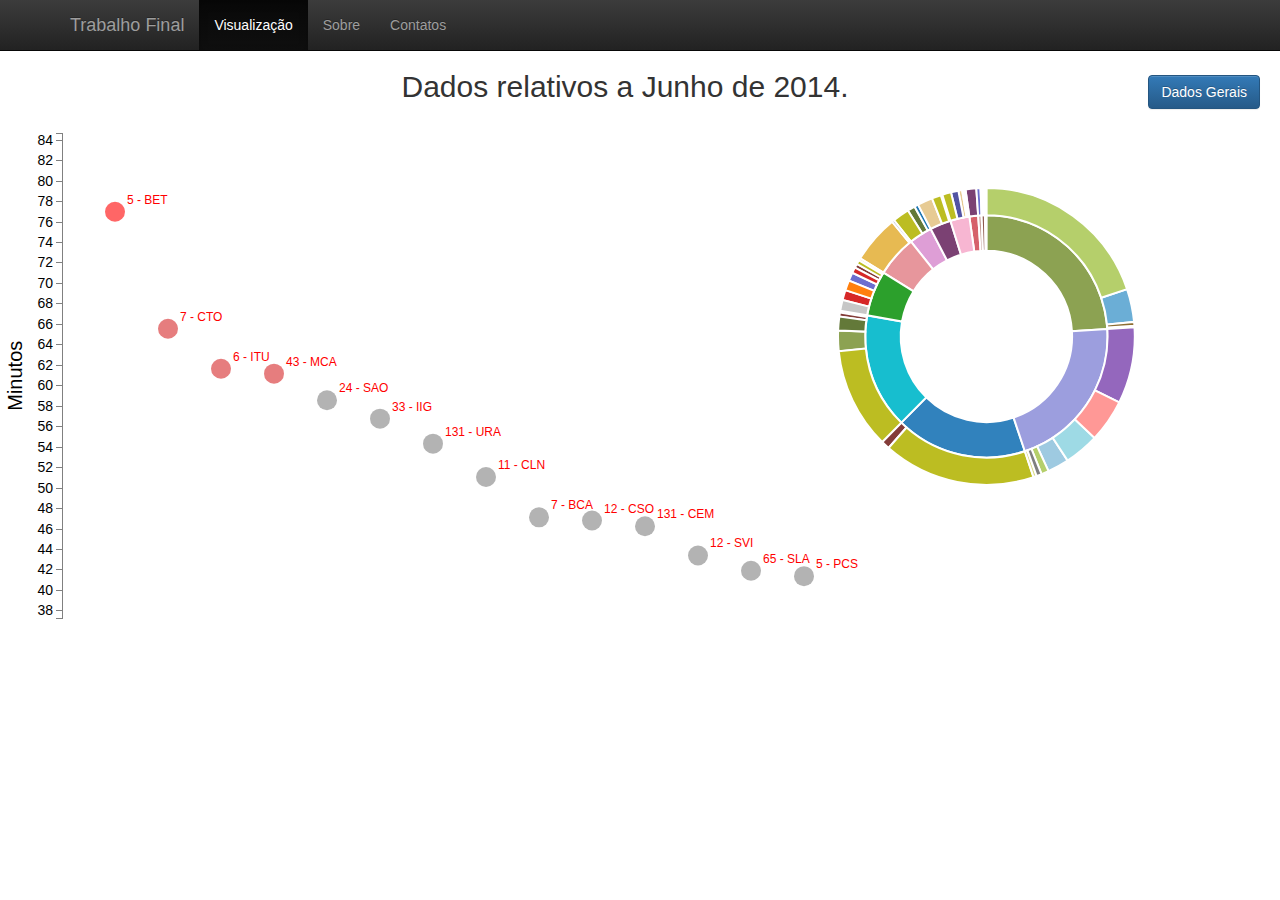
<file: index.html>
<!DOCTYPE html>
<html lang="br">
<head>
<meta http-equiv="content-type" content="text/html; charset=UTF-8">
<meta charset="utf-8">
<meta http-equiv="X-UA-Compatible" content="IE=edge">
<meta name="viewport" content="width=device-width, initial-scale=1">



<title>TP Final de Visualização de Dados</title>


<link rel="stylesheet" href="css/visualizacao.css">
<link rel="stylesheet" type="text/css" href="css/sunburst.css" />

<link href="./lib/bootstrap3/css/bootstrap.css" rel="stylesheet">
<link href="./lib/bootstrap3/css/bootstrap-theme.css" rel="stylesheet">

<link href="./lib/bootstrap3/css/bootstrap.css" rel="stylesheet">
<link href="./lib/bootstrap3/css/bootstrap-theme.css" rel="stylesheet">
<script type="text/javascript" src="./lib/jquery/jquery-1.11.3.js"></script>
<script type="text/javascript" src="./lib/bootstrap3/js/bootstrap.js"></script>
<script type="text/javascript" src="./lib/d3/d3.js"></script>

<!-- Custom styles for this template -->
<link href="lib/ie/starter-template.css" rel="stylesheet">
<!-- Just for debugging purposes. Don't actually copy these 2 lines! -->
<script src="./lib/ie/ie-emulation-modes-warning.js"></script>
<script src="./lib/ie/ie10-viewport-bug-workaround.js"></script>
</head>

<body>
	<nav class="navbar navbar-inverse navbar-fixed-top">
		<div class="container">
			<div class="navbar-header">
				<button type="button" class="navbar-toggle collapsed"
					data-toggle="collapse" data-target="#navbar" aria-expanded="false"
					aria-controls="navbar">
					<span class="sr-only">Toggle navigation</span> <span
						class="icon-bar"></span> <span class="icon-bar"></span> <span
						class="icon-bar"></span>
				</button>
				<a class="navbar-brand" href="#">Trabalho Final</a>
			</div>
			<div id="navbar" class="collapse navbar-collapse">

				<ul class="nav navbar-nav">
					<li class="active"><a href="#inicio"
						data-toggle="tab">Visualização</a></li>
					<li class=""><a href="#about" data-toggle="tab">Sobre</a></li>
					<li class=""><a href="#contact" data-toggle="tab">Contatos</a></li>
				</ul>
			</div>
			<!--/.nav-collapse -->
		</div>
	</nav>

	<!-- Aqui entra o que vai conter em cada aba -->
		<div class="tab-content">
		
			<!-- Aba de inicio contem as visualizações -->
			<div class="tab-pane  active" id="inicio">
				<div id="content" class="row"> 
					<h2> Dados relativos a Junho de 2014.</h2>
					<!--Grafico Scatterplot : col-md-8-->
					<div id="scatteGraph" class="col">
					</div>
					
					<!--Grafico Sunburst col-md-4 -->
					<div id="sunburstGraph" class="col">
						<div id="sequence"></div>
						<div id="chart">
							<div id="explanation" style="visibility: hidden;">
								<span id="percentage"></span><br /> TMR.
							</div>
						</div>
					</div>
					<div id="sidebar">			
						<!-- Mudei o checkbox da legenda para um botão -->
						<div id="conjuntoLegenda">
							<div id="legend"></div>
							<button type="button" class="btn btn-primary" id="botaoLegenda">
								Dados Gerais
							</button>
						</div>
					</div>
				</div>

			</div>

		<div class="tab-pane" id="about">
			<div id = "sobre">
			<h2>Trabalho final da disciplina Visualização de Dados</h2>
			<br>
			<h3>Instruções</h3>
			<ul>
				<li><p>O gráfico a direita é do tipo Sunburst.		</p>
					<ul>
						<li><p>A sigla TMR significa "Tempo Medio de Recuperação". Ou seja, ao se verificar a porcentagem de TMR referente ao item selecionado no Sunburst, temos o quanto aquele item contribuiu
						<br> proporcionalmente, na media do tempo de interrupção, da localidade selecionada. </p></li>
						<li><p>Ao se passar o mouse sobre o sunburst, podemos visualizar a contribuição que cada item de confuguração teve na media do periodo de interrupçao, bem como a causa da falha.  </p></li>
					</ul>
				</li>
				
				<li><p>O gráfico a esquerda é do tipo Scatterplot.</p>
				<ul>
					<li><p>Cada disco pequeno representa uma localidade.</p></li>
					<li><p>O número na frente do disco refere-se ao número de chamados daquela localidade seguido de seu código.</p></li>
					<li><p>Ao se clicar em um disco, o Sunburst, a direita apresenta qual foi a contribuição de cada tipo de falha.</p></li>						
				</ul>
				</li>	
			</ul>
			
			</div>
		</div>

		<div class="tab-pane" id="contact">
			<div id ="contatos">
			<h3>Guilherme Henrique Rodrigues Nascimento</h3>
			<h3>Mauri Miguel Costa Jr.</h3>
			<h3>Leandro Augusto de Sa Vieira</h3>
			 
			</div>
		</div>
	</div>
</body>
	<!-- JS's -->
	<script src="js/visualizacao.js"></script>
	<script src="js/scatterplot.js"></script>

	<!-- Sunburst -->
	<script src="js/sunburst.js"></script>
	<script type="text/javascript">
		// Hack to make this example display correctly in an iframe on bl.ocks.org
		//d3.select(self.frameElement).style("height", "700px");
	</script>

	<!--Inicio-->
	

		<script type="text/javascript">
			$(document).ready(function() {
				scarter ();
				parseSunburst("dados");
			});
		</script>
</html>
</file>
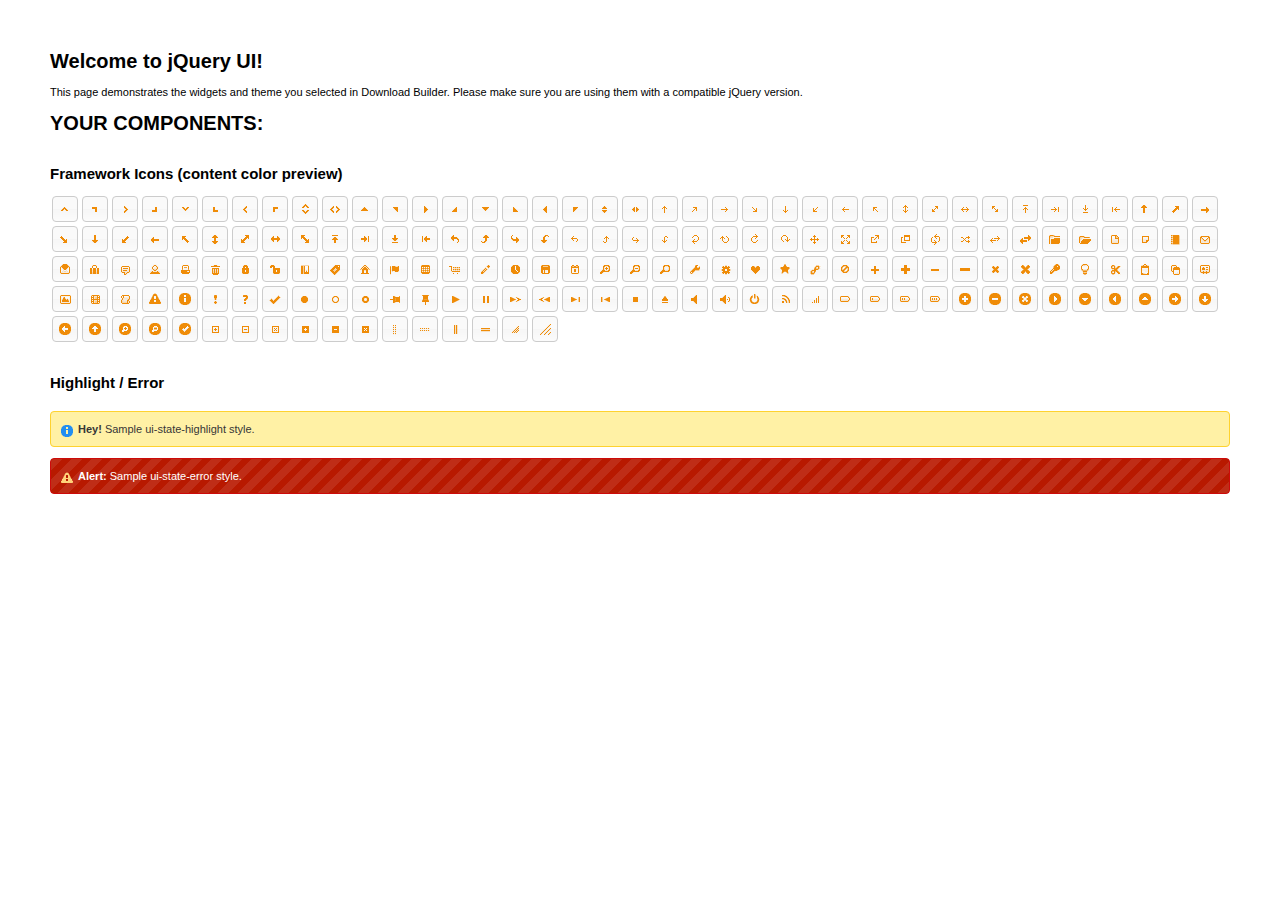
<file: lib/jqueryui/index.html>
<!doctype html>
<html lang="us">
<head>
	<meta charset="utf-8">
	<title>jQuery UI Example Page</title>
	<link href="jquery-ui.css" rel="stylesheet">
	<style>
	body{
		font: 62.5% "Trebuchet MS", sans-serif;
		margin: 50px;
	}
	.demoHeaders {
		margin-top: 2em;
	}
	#dialog-link {
		padding: .4em 1em .4em 20px;
		text-decoration: none;
		position: relative;
	}
	#dialog-link span.ui-icon {
		margin: 0 5px 0 0;
		position: absolute;
		left: .2em;
		top: 50%;
		margin-top: -8px;
	}
	#icons {
		margin: 0;
		padding: 0;
	}
	#icons li {
		margin: 2px;
		position: relative;
		padding: 4px 0;
		cursor: pointer;
		float: left;
		list-style: none;
	}
	#icons span.ui-icon {
		float: left;
		margin: 0 4px;
	}
	.fakewindowcontain .ui-widget-overlay {
		position: absolute;
	}
	select {
		width: 200px;
	}
	</style>
</head>
<body>

<h1>Welcome to jQuery UI!</h1>

<div class="ui-widget">
	<p>This page demonstrates the widgets and theme you selected in Download Builder. Please make sure you are using them with a compatible jQuery version.</p>
</div>

<h1>YOUR COMPONENTS:</h1>












<h2 class="demoHeaders">Framework Icons (content color preview)</h2>
<ul id="icons" class="ui-widget ui-helper-clearfix">
	<li class="ui-state-default ui-corner-all" title=".ui-icon-carat-1-n"><span class="ui-icon ui-icon-carat-1-n"></span></li>
	<li class="ui-state-default ui-corner-all" title=".ui-icon-carat-1-ne"><span class="ui-icon ui-icon-carat-1-ne"></span></li>
	<li class="ui-state-default ui-corner-all" title=".ui-icon-carat-1-e"><span class="ui-icon ui-icon-carat-1-e"></span></li>
	<li class="ui-state-default ui-corner-all" title=".ui-icon-carat-1-se"><span class="ui-icon ui-icon-carat-1-se"></span></li>
	<li class="ui-state-default ui-corner-all" title=".ui-icon-carat-1-s"><span class="ui-icon ui-icon-carat-1-s"></span></li>
	<li class="ui-state-default ui-corner-all" title=".ui-icon-carat-1-sw"><span class="ui-icon ui-icon-carat-1-sw"></span></li>
	<li class="ui-state-default ui-corner-all" title=".ui-icon-carat-1-w"><span class="ui-icon ui-icon-carat-1-w"></span></li>
	<li class="ui-state-default ui-corner-all" title=".ui-icon-carat-1-nw"><span class="ui-icon ui-icon-carat-1-nw"></span></li>
	<li class="ui-state-default ui-corner-all" title=".ui-icon-carat-2-n-s"><span class="ui-icon ui-icon-carat-2-n-s"></span></li>
	<li class="ui-state-default ui-corner-all" title=".ui-icon-carat-2-e-w"><span class="ui-icon ui-icon-carat-2-e-w"></span></li>
	<li class="ui-state-default ui-corner-all" title=".ui-icon-triangle-1-n"><span class="ui-icon ui-icon-triangle-1-n"></span></li>
	<li class="ui-state-default ui-corner-all" title=".ui-icon-triangle-1-ne"><span class="ui-icon ui-icon-triangle-1-ne"></span></li>
	<li class="ui-state-default ui-corner-all" title=".ui-icon-triangle-1-e"><span class="ui-icon ui-icon-triangle-1-e"></span></li>
	<li class="ui-state-default ui-corner-all" title=".ui-icon-triangle-1-se"><span class="ui-icon ui-icon-triangle-1-se"></span></li>
	<li class="ui-state-default ui-corner-all" title=".ui-icon-triangle-1-s"><span class="ui-icon ui-icon-triangle-1-s"></span></li>
	<li class="ui-state-default ui-corner-all" title=".ui-icon-triangle-1-sw"><span class="ui-icon ui-icon-triangle-1-sw"></span></li>
	<li class="ui-state-default ui-corner-all" title=".ui-icon-triangle-1-w"><span class="ui-icon ui-icon-triangle-1-w"></span></li>
	<li class="ui-state-default ui-corner-all" title=".ui-icon-triangle-1-nw"><span class="ui-icon ui-icon-triangle-1-nw"></span></li>
	<li class="ui-state-default ui-corner-all" title=".ui-icon-triangle-2-n-s"><span class="ui-icon ui-icon-triangle-2-n-s"></span></li>
	<li class="ui-state-default ui-corner-all" title=".ui-icon-triangle-2-e-w"><span class="ui-icon ui-icon-triangle-2-e-w"></span></li>
	<li class="ui-state-default ui-corner-all" title=".ui-icon-arrow-1-n"><span class="ui-icon ui-icon-arrow-1-n"></span></li>
	<li class="ui-state-default ui-corner-all" title=".ui-icon-arrow-1-ne"><span class="ui-icon ui-icon-arrow-1-ne"></span></li>
	<li class="ui-state-default ui-corner-all" title=".ui-icon-arrow-1-e"><span class="ui-icon ui-icon-arrow-1-e"></span></li>
	<li class="ui-state-default ui-corner-all" title=".ui-icon-arrow-1-se"><span class="ui-icon ui-icon-arrow-1-se"></span></li>
	<li class="ui-state-default ui-corner-all" title=".ui-icon-arrow-1-s"><span class="ui-icon ui-icon-arrow-1-s"></span></li>
	<li class="ui-state-default ui-corner-all" title=".ui-icon-arrow-1-sw"><span class="ui-icon ui-icon-arrow-1-sw"></span></li>
	<li class="ui-state-default ui-corner-all" title=".ui-icon-arrow-1-w"><span class="ui-icon ui-icon-arrow-1-w"></span></li>
	<li class="ui-state-default ui-corner-all" title=".ui-icon-arrow-1-nw"><span class="ui-icon ui-icon-arrow-1-nw"></span></li>
	<li class="ui-state-default ui-corner-all" title=".ui-icon-arrow-2-n-s"><span class="ui-icon ui-icon-arrow-2-n-s"></span></li>
	<li class="ui-state-default ui-corner-all" title=".ui-icon-arrow-2-ne-sw"><span class="ui-icon ui-icon-arrow-2-ne-sw"></span></li>
	<li class="ui-state-default ui-corner-all" title=".ui-icon-arrow-2-e-w"><span class="ui-icon ui-icon-arrow-2-e-w"></span></li>
	<li class="ui-state-default ui-corner-all" title=".ui-icon-arrow-2-se-nw"><span class="ui-icon ui-icon-arrow-2-se-nw"></span></li>
	<li class="ui-state-default ui-corner-all" title=".ui-icon-arrowstop-1-n"><span class="ui-icon ui-icon-arrowstop-1-n"></span></li>
	<li class="ui-state-default ui-corner-all" title=".ui-icon-arrowstop-1-e"><span class="ui-icon ui-icon-arrowstop-1-e"></span></li>
	<li class="ui-state-default ui-corner-all" title=".ui-icon-arrowstop-1-s"><span class="ui-icon ui-icon-arrowstop-1-s"></span></li>
	<li class="ui-state-default ui-corner-all" title=".ui-icon-arrowstop-1-w"><span class="ui-icon ui-icon-arrowstop-1-w"></span></li>
	<li class="ui-state-default ui-corner-all" title=".ui-icon-arrowthick-1-n"><span class="ui-icon ui-icon-arrowthick-1-n"></span></li>
	<li class="ui-state-default ui-corner-all" title=".ui-icon-arrowthick-1-ne"><span class="ui-icon ui-icon-arrowthick-1-ne"></span></li>
	<li class="ui-state-default ui-corner-all" title=".ui-icon-arrowthick-1-e"><span class="ui-icon ui-icon-arrowthick-1-e"></span></li>
	<li class="ui-state-default ui-corner-all" title=".ui-icon-arrowthick-1-se"><span class="ui-icon ui-icon-arrowthick-1-se"></span></li>
	<li class="ui-state-default ui-corner-all" title=".ui-icon-arrowthick-1-s"><span class="ui-icon ui-icon-arrowthick-1-s"></span></li>
	<li class="ui-state-default ui-corner-all" title=".ui-icon-arrowthick-1-sw"><span class="ui-icon ui-icon-arrowthick-1-sw"></span></li>
	<li class="ui-state-default ui-corner-all" title=".ui-icon-arrowthick-1-w"><span class="ui-icon ui-icon-arrowthick-1-w"></span></li>
	<li class="ui-state-default ui-corner-all" title=".ui-icon-arrowthick-1-nw"><span class="ui-icon ui-icon-arrowthick-1-nw"></span></li>
	<li class="ui-state-default ui-corner-all" title=".ui-icon-arrowthick-2-n-s"><span class="ui-icon ui-icon-arrowthick-2-n-s"></span></li>
	<li class="ui-state-default ui-corner-all" title=".ui-icon-arrowthick-2-ne-sw"><span class="ui-icon ui-icon-arrowthick-2-ne-sw"></span></li>
	<li class="ui-state-default ui-corner-all" title=".ui-icon-arrowthick-2-e-w"><span class="ui-icon ui-icon-arrowthick-2-e-w"></span></li>
	<li class="ui-state-default ui-corner-all" title=".ui-icon-arrowthick-2-se-nw"><span class="ui-icon ui-icon-arrowthick-2-se-nw"></span></li>
	<li class="ui-state-default ui-corner-all" title=".ui-icon-arrowthickstop-1-n"><span class="ui-icon ui-icon-arrowthickstop-1-n"></span></li>
	<li class="ui-state-default ui-corner-all" title=".ui-icon-arrowthickstop-1-e"><span class="ui-icon ui-icon-arrowthickstop-1-e"></span></li>
	<li class="ui-state-default ui-corner-all" title=".ui-icon-arrowthickstop-1-s"><span class="ui-icon ui-icon-arrowthickstop-1-s"></span></li>
	<li class="ui-state-default ui-corner-all" title=".ui-icon-arrowthickstop-1-w"><span class="ui-icon ui-icon-arrowthickstop-1-w"></span></li>
	<li class="ui-state-default ui-corner-all" title=".ui-icon-arrowreturnthick-1-w"><span class="ui-icon ui-icon-arrowreturnthick-1-w"></span></li>
	<li class="ui-state-default ui-corner-all" title=".ui-icon-arrowreturnthick-1-n"><span class="ui-icon ui-icon-arrowreturnthick-1-n"></span></li>
	<li class="ui-state-default ui-corner-all" title=".ui-icon-arrowreturnthick-1-e"><span class="ui-icon ui-icon-arrowreturnthick-1-e"></span></li>
	<li class="ui-state-default ui-corner-all" title=".ui-icon-arrowreturnthick-1-s"><span class="ui-icon ui-icon-arrowreturnthick-1-s"></span></li>
	<li class="ui-state-default ui-corner-all" title=".ui-icon-arrowreturn-1-w"><span class="ui-icon ui-icon-arrowreturn-1-w"></span></li>
	<li class="ui-state-default ui-corner-all" title=".ui-icon-arrowreturn-1-n"><span class="ui-icon ui-icon-arrowreturn-1-n"></span></li>
	<li class="ui-state-default ui-corner-all" title=".ui-icon-arrowreturn-1-e"><span class="ui-icon ui-icon-arrowreturn-1-e"></span></li>
	<li class="ui-state-default ui-corner-all" title=".ui-icon-arrowreturn-1-s"><span class="ui-icon ui-icon-arrowreturn-1-s"></span></li>
	<li class="ui-state-default ui-corner-all" title=".ui-icon-arrowrefresh-1-w"><span class="ui-icon ui-icon-arrowrefresh-1-w"></span></li>
	<li class="ui-state-default ui-corner-all" title=".ui-icon-arrowrefresh-1-n"><span class="ui-icon ui-icon-arrowrefresh-1-n"></span></li>
	<li class="ui-state-default ui-corner-all" title=".ui-icon-arrowrefresh-1-e"><span class="ui-icon ui-icon-arrowrefresh-1-e"></span></li>
	<li class="ui-state-default ui-corner-all" title=".ui-icon-arrowrefresh-1-s"><span class="ui-icon ui-icon-arrowrefresh-1-s"></span></li>
	<li class="ui-state-default ui-corner-all" title=".ui-icon-arrow-4"><span class="ui-icon ui-icon-arrow-4"></span></li>
	<li class="ui-state-default ui-corner-all" title=".ui-icon-arrow-4-diag"><span class="ui-icon ui-icon-arrow-4-diag"></span></li>
	<li class="ui-state-default ui-corner-all" title=".ui-icon-extlink"><span class="ui-icon ui-icon-extlink"></span></li>
	<li class="ui-state-default ui-corner-all" title=".ui-icon-newwin"><span class="ui-icon ui-icon-newwin"></span></li>
	<li class="ui-state-default ui-corner-all" title=".ui-icon-refresh"><span class="ui-icon ui-icon-refresh"></span></li>
	<li class="ui-state-default ui-corner-all" title=".ui-icon-shuffle"><span class="ui-icon ui-icon-shuffle"></span></li>
	<li class="ui-state-default ui-corner-all" title=".ui-icon-transfer-e-w"><span class="ui-icon ui-icon-transfer-e-w"></span></li>
	<li class="ui-state-default ui-corner-all" title=".ui-icon-transferthick-e-w"><span class="ui-icon ui-icon-transferthick-e-w"></span></li>
	<li class="ui-state-default ui-corner-all" title=".ui-icon-folder-collapsed"><span class="ui-icon ui-icon-folder-collapsed"></span></li>
	<li class="ui-state-default ui-corner-all" title=".ui-icon-folder-open"><span class="ui-icon ui-icon-folder-open"></span></li>
	<li class="ui-state-default ui-corner-all" title=".ui-icon-document"><span class="ui-icon ui-icon-document"></span></li>
	<li class="ui-state-default ui-corner-all" title=".ui-icon-document-b"><span class="ui-icon ui-icon-document-b"></span></li>
	<li class="ui-state-default ui-corner-all" title=".ui-icon-note"><span class="ui-icon ui-icon-note"></span></li>
	<li class="ui-state-default ui-corner-all" title=".ui-icon-mail-closed"><span class="ui-icon ui-icon-mail-closed"></span></li>
	<li class="ui-state-default ui-corner-all" title=".ui-icon-mail-open"><span class="ui-icon ui-icon-mail-open"></span></li>
	<li class="ui-state-default ui-corner-all" title=".ui-icon-suitcase"><span class="ui-icon ui-icon-suitcase"></span></li>
	<li class="ui-state-default ui-corner-all" title=".ui-icon-comment"><span class="ui-icon ui-icon-comment"></span></li>
	<li class="ui-state-default ui-corner-all" title=".ui-icon-person"><span class="ui-icon ui-icon-person"></span></li>
	<li class="ui-state-default ui-corner-all" title=".ui-icon-print"><span class="ui-icon ui-icon-print"></span></li>
	<li class="ui-state-default ui-corner-all" title=".ui-icon-trash"><span class="ui-icon ui-icon-trash"></span></li>
	<li class="ui-state-default ui-corner-all" title=".ui-icon-locked"><span class="ui-icon ui-icon-locked"></span></li>
	<li class="ui-state-default ui-corner-all" title=".ui-icon-unlocked"><span class="ui-icon ui-icon-unlocked"></span></li>
	<li class="ui-state-default ui-corner-all" title=".ui-icon-bookmark"><span class="ui-icon ui-icon-bookmark"></span></li>
	<li class="ui-state-default ui-corner-all" title=".ui-icon-tag"><span class="ui-icon ui-icon-tag"></span></li>
	<li class="ui-state-default ui-corner-all" title=".ui-icon-home"><span class="ui-icon ui-icon-home"></span></li>
	<li class="ui-state-default ui-corner-all" title=".ui-icon-flag"><span class="ui-icon ui-icon-flag"></span></li>
	<li class="ui-state-default ui-corner-all" title=".ui-icon-calculator"><span class="ui-icon ui-icon-calculator"></span></li>
	<li class="ui-state-default ui-corner-all" title=".ui-icon-cart"><span class="ui-icon ui-icon-cart"></span></li>
	<li class="ui-state-default ui-corner-all" title=".ui-icon-pencil"><span class="ui-icon ui-icon-pencil"></span></li>
	<li class="ui-state-default ui-corner-all" title=".ui-icon-clock"><span class="ui-icon ui-icon-clock"></span></li>
	<li class="ui-state-default ui-corner-all" title=".ui-icon-disk"><span class="ui-icon ui-icon-disk"></span></li>
	<li class="ui-state-default ui-corner-all" title=".ui-icon-calendar"><span class="ui-icon ui-icon-calendar"></span></li>
	<li class="ui-state-default ui-corner-all" title=".ui-icon-zoomin"><span class="ui-icon ui-icon-zoomin"></span></li>
	<li class="ui-state-default ui-corner-all" title=".ui-icon-zoomout"><span class="ui-icon ui-icon-zoomout"></span></li>
	<li class="ui-state-default ui-corner-all" title=".ui-icon-search"><span class="ui-icon ui-icon-search"></span></li>
	<li class="ui-state-default ui-corner-all" title=".ui-icon-wrench"><span class="ui-icon ui-icon-wrench"></span></li>
	<li class="ui-state-default ui-corner-all" title=".ui-icon-gear"><span class="ui-icon ui-icon-gear"></span></li>
	<li class="ui-state-default ui-corner-all" title=".ui-icon-heart"><span class="ui-icon ui-icon-heart"></span></li>
	<li class="ui-state-default ui-corner-all" title=".ui-icon-star"><span class="ui-icon ui-icon-star"></span></li>
	<li class="ui-state-default ui-corner-all" title=".ui-icon-link"><span class="ui-icon ui-icon-link"></span></li>
	<li class="ui-state-default ui-corner-all" title=".ui-icon-cancel"><span class="ui-icon ui-icon-cancel"></span></li>
	<li class="ui-state-default ui-corner-all" title=".ui-icon-plus"><span class="ui-icon ui-icon-plus"></span></li>
	<li class="ui-state-default ui-corner-all" title=".ui-icon-plusthick"><span class="ui-icon ui-icon-plusthick"></span></li>
	<li class="ui-state-default ui-corner-all" title=".ui-icon-minus"><span class="ui-icon ui-icon-minus"></span></li>
	<li class="ui-state-default ui-corner-all" title=".ui-icon-minusthick"><span class="ui-icon ui-icon-minusthick"></span></li>
	<li class="ui-state-default ui-corner-all" title=".ui-icon-close"><span class="ui-icon ui-icon-close"></span></li>
	<li class="ui-state-default ui-corner-all" title=".ui-icon-closethick"><span class="ui-icon ui-icon-closethick"></span></li>
	<li class="ui-state-default ui-corner-all" title=".ui-icon-key"><span class="ui-icon ui-icon-key"></span></li>
	<li class="ui-state-default ui-corner-all" title=".ui-icon-lightbulb"><span class="ui-icon ui-icon-lightbulb"></span></li>
	<li class="ui-state-default ui-corner-all" title=".ui-icon-scissors"><span class="ui-icon ui-icon-scissors"></span></li>
	<li class="ui-state-default ui-corner-all" title=".ui-icon-clipboard"><span class="ui-icon ui-icon-clipboard"></span></li>
	<li class="ui-state-default ui-corner-all" title=".ui-icon-copy"><span class="ui-icon ui-icon-copy"></span></li>
	<li class="ui-state-default ui-corner-all" title=".ui-icon-contact"><span class="ui-icon ui-icon-contact"></span></li>
	<li class="ui-state-default ui-corner-all" title=".ui-icon-image"><span class="ui-icon ui-icon-image"></span></li>
	<li class="ui-state-default ui-corner-all" title=".ui-icon-video"><span class="ui-icon ui-icon-video"></span></li>
	<li class="ui-state-default ui-corner-all" title=".ui-icon-script"><span class="ui-icon ui-icon-script"></span></li>
	<li class="ui-state-default ui-corner-all" title=".ui-icon-alert"><span class="ui-icon ui-icon-alert"></span></li>
	<li class="ui-state-default ui-corner-all" title=".ui-icon-info"><span class="ui-icon ui-icon-info"></span></li>
	<li class="ui-state-default ui-corner-all" title=".ui-icon-notice"><span class="ui-icon ui-icon-notice"></span></li>
	<li class="ui-state-default ui-corner-all" title=".ui-icon-help"><span class="ui-icon ui-icon-help"></span></li>
	<li class="ui-state-default ui-corner-all" title=".ui-icon-check"><span class="ui-icon ui-icon-check"></span></li>
	<li class="ui-state-default ui-corner-all" title=".ui-icon-bullet"><span class="ui-icon ui-icon-bullet"></span></li>
	<li class="ui-state-default ui-corner-all" title=".ui-icon-radio-off"><span class="ui-icon ui-icon-radio-off"></span></li>
	<li class="ui-state-default ui-corner-all" title=".ui-icon-radio-on"><span class="ui-icon ui-icon-radio-on"></span></li>
	<li class="ui-state-default ui-corner-all" title=".ui-icon-pin-w"><span class="ui-icon ui-icon-pin-w"></span></li>
	<li class="ui-state-default ui-corner-all" title=".ui-icon-pin-s"><span class="ui-icon ui-icon-pin-s"></span></li>
	<li class="ui-state-default ui-corner-all" title=".ui-icon-play"><span class="ui-icon ui-icon-play"></span></li>
	<li class="ui-state-default ui-corner-all" title=".ui-icon-pause"><span class="ui-icon ui-icon-pause"></span></li>
	<li class="ui-state-default ui-corner-all" title=".ui-icon-seek-next"><span class="ui-icon ui-icon-seek-next"></span></li>
	<li class="ui-state-default ui-corner-all" title=".ui-icon-seek-prev"><span class="ui-icon ui-icon-seek-prev"></span></li>
	<li class="ui-state-default ui-corner-all" title=".ui-icon-seek-end"><span class="ui-icon ui-icon-seek-end"></span></li>
	<li class="ui-state-default ui-corner-all" title=".ui-icon-seek-first"><span class="ui-icon ui-icon-seek-first"></span></li>
	<li class="ui-state-default ui-corner-all" title=".ui-icon-stop"><span class="ui-icon ui-icon-stop"></span></li>
	<li class="ui-state-default ui-corner-all" title=".ui-icon-eject"><span class="ui-icon ui-icon-eject"></span></li>
	<li class="ui-state-default ui-corner-all" title=".ui-icon-volume-off"><span class="ui-icon ui-icon-volume-off"></span></li>
	<li class="ui-state-default ui-corner-all" title=".ui-icon-volume-on"><span class="ui-icon ui-icon-volume-on"></span></li>
	<li class="ui-state-default ui-corner-all" title=".ui-icon-power"><span class="ui-icon ui-icon-power"></span></li>
	<li class="ui-state-default ui-corner-all" title=".ui-icon-signal-diag"><span class="ui-icon ui-icon-signal-diag"></span></li>
	<li class="ui-state-default ui-corner-all" title=".ui-icon-signal"><span class="ui-icon ui-icon-signal"></span></li>
	<li class="ui-state-default ui-corner-all" title=".ui-icon-battery-0"><span class="ui-icon ui-icon-battery-0"></span></li>
	<li class="ui-state-default ui-corner-all" title=".ui-icon-battery-1"><span class="ui-icon ui-icon-battery-1"></span></li>
	<li class="ui-state-default ui-corner-all" title=".ui-icon-battery-2"><span class="ui-icon ui-icon-battery-2"></span></li>
	<li class="ui-state-default ui-corner-all" title=".ui-icon-battery-3"><span class="ui-icon ui-icon-battery-3"></span></li>
	<li class="ui-state-default ui-corner-all" title=".ui-icon-circle-plus"><span class="ui-icon ui-icon-circle-plus"></span></li>
	<li class="ui-state-default ui-corner-all" title=".ui-icon-circle-minus"><span class="ui-icon ui-icon-circle-minus"></span></li>
	<li class="ui-state-default ui-corner-all" title=".ui-icon-circle-close"><span class="ui-icon ui-icon-circle-close"></span></li>
	<li class="ui-state-default ui-corner-all" title=".ui-icon-circle-triangle-e"><span class="ui-icon ui-icon-circle-triangle-e"></span></li>
	<li class="ui-state-default ui-corner-all" title=".ui-icon-circle-triangle-s"><span class="ui-icon ui-icon-circle-triangle-s"></span></li>
	<li class="ui-state-default ui-corner-all" title=".ui-icon-circle-triangle-w"><span class="ui-icon ui-icon-circle-triangle-w"></span></li>
	<li class="ui-state-default ui-corner-all" title=".ui-icon-circle-triangle-n"><span class="ui-icon ui-icon-circle-triangle-n"></span></li>
	<li class="ui-state-default ui-corner-all" title=".ui-icon-circle-arrow-e"><span class="ui-icon ui-icon-circle-arrow-e"></span></li>
	<li class="ui-state-default ui-corner-all" title=".ui-icon-circle-arrow-s"><span class="ui-icon ui-icon-circle-arrow-s"></span></li>
	<li class="ui-state-default ui-corner-all" title=".ui-icon-circle-arrow-w"><span class="ui-icon ui-icon-circle-arrow-w"></span></li>
	<li class="ui-state-default ui-corner-all" title=".ui-icon-circle-arrow-n"><span class="ui-icon ui-icon-circle-arrow-n"></span></li>
	<li class="ui-state-default ui-corner-all" title=".ui-icon-circle-zoomin"><span class="ui-icon ui-icon-circle-zoomin"></span></li>
	<li class="ui-state-default ui-corner-all" title=".ui-icon-circle-zoomout"><span class="ui-icon ui-icon-circle-zoomout"></span></li>
	<li class="ui-state-default ui-corner-all" title=".ui-icon-circle-check"><span class="ui-icon ui-icon-circle-check"></span></li>
	<li class="ui-state-default ui-corner-all" title=".ui-icon-circlesmall-plus"><span class="ui-icon ui-icon-circlesmall-plus"></span></li>
	<li class="ui-state-default ui-corner-all" title=".ui-icon-circlesmall-minus"><span class="ui-icon ui-icon-circlesmall-minus"></span></li>
	<li class="ui-state-default ui-corner-all" title=".ui-icon-circlesmall-close"><span class="ui-icon ui-icon-circlesmall-close"></span></li>
	<li class="ui-state-default ui-corner-all" title=".ui-icon-squaresmall-plus"><span class="ui-icon ui-icon-squaresmall-plus"></span></li>
	<li class="ui-state-default ui-corner-all" title=".ui-icon-squaresmall-minus"><span class="ui-icon ui-icon-squaresmall-minus"></span></li>
	<li class="ui-state-default ui-corner-all" title=".ui-icon-squaresmall-close"><span class="ui-icon ui-icon-squaresmall-close"></span></li>
	<li class="ui-state-default ui-corner-all" title=".ui-icon-grip-dotted-vertical"><span class="ui-icon ui-icon-grip-dotted-vertical"></span></li>
	<li class="ui-state-default ui-corner-all" title=".ui-icon-grip-dotted-horizontal"><span class="ui-icon ui-icon-grip-dotted-horizontal"></span></li>
	<li class="ui-state-default ui-corner-all" title=".ui-icon-grip-solid-vertical"><span class="ui-icon ui-icon-grip-solid-vertical"></span></li>
	<li class="ui-state-default ui-corner-all" title=".ui-icon-grip-solid-horizontal"><span class="ui-icon ui-icon-grip-solid-horizontal"></span></li>
	<li class="ui-state-default ui-corner-all" title=".ui-icon-gripsmall-diagonal-se"><span class="ui-icon ui-icon-gripsmall-diagonal-se"></span></li>
	<li class="ui-state-default ui-corner-all" title=".ui-icon-grip-diagonal-se"><span class="ui-icon ui-icon-grip-diagonal-se"></span></li>
</ul>















<!-- Highlight / Error -->
<h2 class="demoHeaders">Highlight / Error</h2>
<div class="ui-widget">
	<div class="ui-state-highlight ui-corner-all" style="margin-top: 20px; padding: 0 .7em;">
		<p><span class="ui-icon ui-icon-info" style="float: left; margin-right: .3em;"></span>
		<strong>Hey!</strong> Sample ui-state-highlight style.</p>
	</div>
</div>
<br>
<div class="ui-widget">
	<div class="ui-state-error ui-corner-all" style="padding: 0 .7em;">
		<p><span class="ui-icon ui-icon-alert" style="float: left; margin-right: .3em;"></span>
		<strong>Alert:</strong> Sample ui-state-error style.</p>
	</div>
</div>

<script src="external/jquery/jquery.js"></script>
<script src="jquery-ui.js"></script>
<script>
























// Hover states on the static widgets
$( "#dialog-link, #icons li" ).hover(
	function() {
		$( this ).addClass( "ui-state-hover" );
	},
	function() {
		$( this ).removeClass( "ui-state-hover" );
	}
);
</script>
</body>
</html>
</file>
<file: css/visualizacao.css>
#content {
    width: 100%;
    height: 100%;
}

a {
    cursor: pointer;
}

h2{
    text-align: center;
}

#scatteGraph{
    float: left;
    height: 68%;
    left: 2px;
    position: absolute;
    width: 68%;
}


#sunburstGraph{
    float: right;
    height: 29%;
    position: relative;
    right: 56px;
    width: 29%;
}

#conjuntoLegenda{
/* 	position: absolute; */
/* 	left: 4px; */
/*     top: 646px; */
	
}

#legend{
	position: absolute;
    right: 20px;
    top: 100px;
    display: none;
}

#botaoLegenda{
	position: absolute;
    right: 20px;
    top: 75px;
}

#sobre{
	left: 40px;
    position: absolute;
}

#contatos{
	left: 40px;
    position: absolute;
}

#visualizacao{
	 width: 100%;
	 height: 100%;
}

path { 
    stroke: steelblue;
    stroke-width: 2;
    fill: none;
}

.axis path,
.axis line {
    fill: none;
    stroke: grey;
    stroke-width: 1;
    shape-rendering: crispEdges;
}
</file>
<file: css/sunburst.css>
body {
  font-family: 'Open Sans', sans-serif;
  font-size: 12px;
  background-color: #fff;
  margin-top: 10px;
}

#sidebar {
  margin: auto;
  float: left;
  width: auto;
}

#sequence {
  padding-top: 20px;
  width: auto;
  height: auto;
}

#legend {
  margin: auto;
  padding: 10px 0 0 10px;
}

#sequence text, #legend text {
  font-weight: 600;
  fill: #fff;
}

#chart {
  position: relative;
}

#chart path {
  stroke: #fff;
}

#explanation {
  position: absolute;
  top: 43%;
  left: 30%;
  width: auto;
  text-align: center; 
  color: #666;
  z-index: -1;
}

#percentage {
  font-size: 2.5em;
}
</file>
<file: lib/ie/starter-template.css>
body {
  padding-top: 50px;
}
.starter-template {
  padding: 40px 15px;
  text-align: center;
}
</file>
